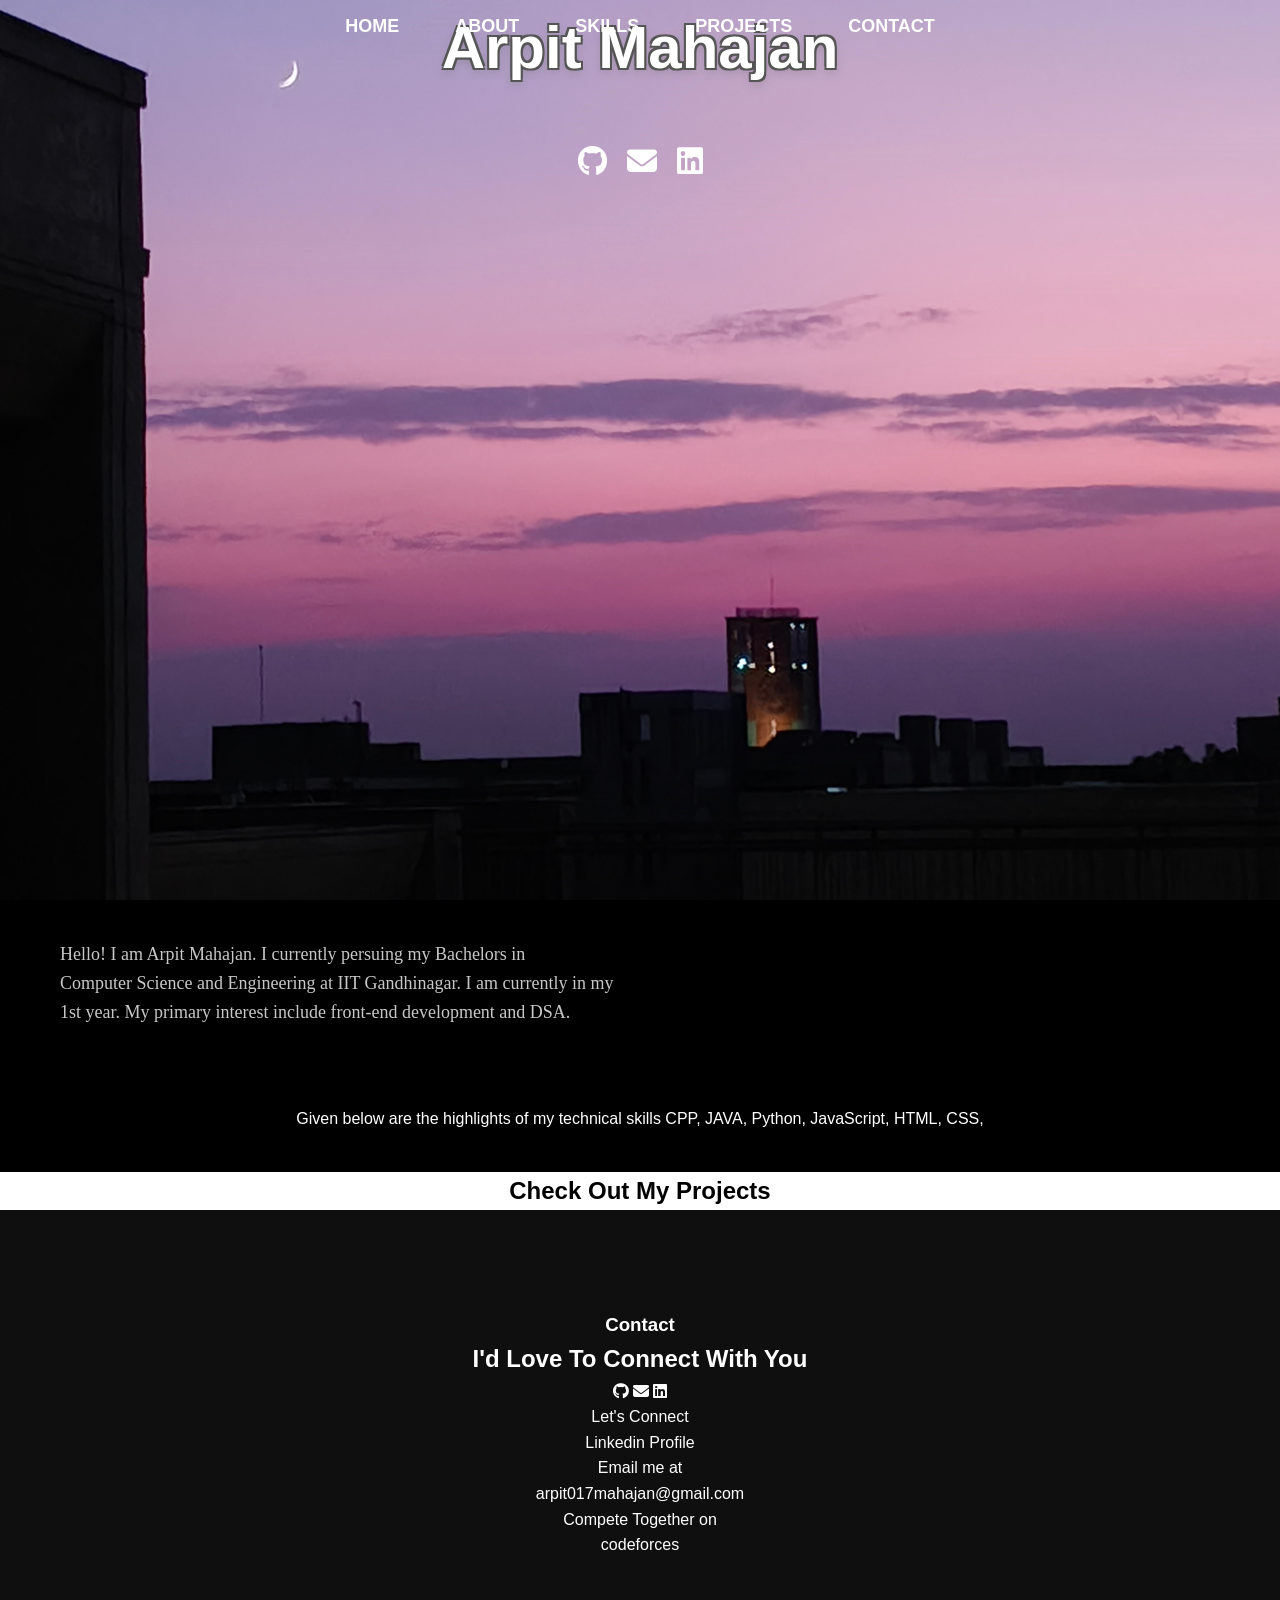
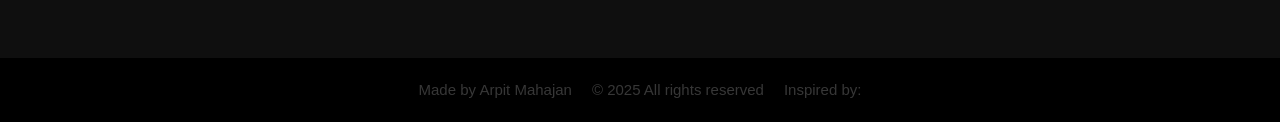
<file: aboutus.html>
<!DOCTYPE html>

<html lang="en">

<head>
    <link rel="stylesheet" href="style.css">
    <link rel="stylesheet" href="https://cdnjs.cloudflare.com/ajax/libs/font-awesome/6.4.0/css/all.min.css">
    <title>Arpit Mahajan</title>
</head>

<body class="Body">


    <div class = "intro">
        <nav class="nav">
            <ul>
                <!-- <li><a href="index.html">Index</a></li> -->
                 <li><a href="#home">HOME</a></li>
                <li><a href="#about">ABOUT</a></li>
                <li><a href="#skills">SKILLS</a></li>
                <li><a href="#projects">PROJECTS</a></li>
                <li><a href="#contact">CONTACT</a></li>
            </ul>
        </nav>

        <div class="heroContent">
            <h1 class="hero" >
                Arpit Mahajan
            </h1>
            <div class="hero-icons">
                <i class="fa-brands fa-github"></i>
                <i class="fa-solid fa-envelope"></i>
                <i class="fa-brands fa-linkedin"></i>
            </div>
        </div>
    </div>

    <section class="about" id="about">Hello! I am Arpit Mahajan. I currently persuing my Bachelors in <br>
        Computer Science and Engineering at IIT Gandhinagar. I am currently in my <br>
        1st year. My primary interest include front-end development and DSA.
    </section>

    <section class="skills" id="skills">
        Given below are the highlights of my technical skills
        CPP, JAVA, Python, JavaScript, HTML, CSS, 
    </section>

    <section class="projects" id="projects">
        <h1> Check Out My Projects </h1>
    </section>

    <section class="contact" id="contact">
        <h3>Contact</h3>
        <h1>I'd Love To Connect With You</h1>

            <i class="fa-brands fa-github"></i>
            <i class="fa-solid fa-envelope"></i>
            <i class="fa-brands fa-linkedin"></i>

            <p>Let's Connect <br> Linkedin Profile </p>
            <p>Email me at <br> arpit017mahajan@gmail.com</p>
            <p>Compete Together on <br> codeforces </p>
           
    </section>

    <footer>
        <ul>
            <li>Made by Arpit Mahajan </li>    
            <li> &copy; 2025 All rights reserved </li>     
            <li> Inspired by: </li>   
        </ul>
        
    </footer>

</body>



</html>
</file>
<file: style.css>
* {
    margin: 0;
    padding: 0;
    text-align: center;
    box-sizing: border-box; 
}

html {
    scroll-behavior: smooth;
}
/* 
.header{
    display: inline block;
    border-bottom:5px white ;
} */

.intro{
  
    background-image: url(images/background.jpg);
    background-position: center;
    background-attachment: fixed;
    object-fit: cover;
    background-size: cover;
    height: 100vh   ;

    display:flex;
    flex-direction: column;

    gap: 30px;
    color: rgb(255, 255, 255);
    list-style-type: none;
}


.hero-content{
    flex:1;
    display:flex;
    flex-direction: column;   
    justify-content: center;
    align-items: center;
    width: 100%;
}


.hero{
    font-family: 'Segoe UI', Tahoma, sans-serif;
    font-size: 60px;
    margin-bottom: 50px;
    text-shadow:
    -2px -2px 0 #555,
     2px -2px 0 #555,
    -2px  2px 0 #555,
     2px  2px 0 #555,
     0px  4px 10px rgba(109, 109, 109, 0.4);
    
}

.hero-icons{
    display: flex;
    gap: 20px; 
    font-size: 30px;
    justify-content: center;
}

.hero-icons a {
    color: white;
    transition: color 0.3s;
}

.hero-icons a:hover {
    color: #767676;
}


.nav ul{
    /* background-color: rgba(255, 255, 255, 0.1); */
    /* background-image: url(background.jpg); */  
    display: flex;
    flex-direction: row;
    gap: 30px;
    justify-content: center;
    font-weight:700;
    font-size: 18px;
    /* background-color: rgb(0, 0, 0); */
    color: white;
    list-style-type: none;

    a{
        text-decoration:none;
        color: rgb(255, 254, 254);
    }
    a:hover {
        color: rgb(0, 0, 0);
    }
    /* a:active {
        color: orange;
    }    */
    a:focus {
        color: rgb(0, 0, 0);
        background-color: rgb(150, 176, 204);
    }
}

nav ul li a {
    color: white;
    text-decoration: none;
    padding: 7px 13px;
    transition: background-color 0.5s;
}

nav ul li a.active {
    color: rgb(255, 0, 128); 
    border: 1px #555;
    border-radius: 3px;
}

.nav {
    /* background-color: rgba(255, 255, 255, 0.1); */
    /* background-image: url(background.jpg); */
    padding: 12px;
    display: flex;
    flex-direction: row;
    gap: 30px;
    justify-content: center;
    font-weight:700;
    font-size: 18px;
    background-color: transparent;
    transition: background-color 0.3s ease; 
    position: fixed; 
    width: 100%;
    z-index: 1000;

}

nav.scrolled {
    background-color: rgba(0, 0, 0, 0.9);
}



body{
    font-family: Arial,sans-serif;/*'Geneva', Tahoma,Verdana, sans-serif*/
    line-height: 1.6;
    width:100%;
    text-align: center;
}





.about{
    font-family:Cambria, Cochin, Georgia, Times, 'Times New Roman', serif;/*'Geneva', Tahoma,Verdana, sans-serif*/
    line-height: 1.6;
    padding:40px 60px ;
    font-size: 18px;
    width:100%;
    background-color: rgb(0, 0, 0);
    color: rgb(199, 199, 199);
    text-align:left;
}
.about p{
    max-width: 600px;    
    margin: 0 auto;
}





.skills{
    font-family: Impact,Arial,sans-serif;/*'Geneva', Tahoma,Verdana, sans-serif*/
    line-height: 1.6;
    padding: 40px 100px;
    width:100%;
    background-color: rgb(0, 0, 0);
    color: rgb(255, 255, 255);
    text-align: center;
}

.skills-container{
    padding: 10px 150px;
    max-width: 1800px;
    display: flex;
    justify-content: center;
    flex-direction: row;
    align-items: flex-start;
    flex-wrap: wrap;
    gap: 70px
}

.skills button{
    margin: 30px;
    padding: 10px 25px;
    font-weight: bold;
    border-radius: 5px;
    background-color: rgba(0, 255, 255, 0.636);
    color: white;
    font-size: large;
    text-align: center;
    border: none;
}

.skills button:hover {
    background-color: rgb(0, 141, 141);
}

.skills-item{
    flex:1;
    padding: 10px; 
    min-width: 300px;
}

.skills-item i{
    font-size: 50px;
    margin: 20px; 
}

.skills-item p{
    font-family:'Times New Roman', Times, serif;
    font-size: 18px;
    text-align: left;
}





.timeline{
    padding:60px 20px 100px 20px;
    margin: 0 auto ; 
    max-width: 900px;
    
}

.timeline-item {
    display: flex; 
    flex-direction: row-reverse;
    justify-content: center;
    align-items: flex-start;
    gap: 20px; 
    margin-bottom: 40px;
    width: 100%;
    max-width: 800px;  
    margin: 0 auto; 
}

.timeline-item h1{
    text-align: left;
    font-size: 24px;
    font-weight: bold;
    /*flex: 50px 0 0 ; 
    width: 400px;*/
}

.timeline-item p{
    text-align: right;
    font-weight:lighter;
    width: 100%;  
    color: rgb(69, 69, 69); 
}

/* .timeline i{
    font-size: 24px;
    color: white; 
    background-color: black;
    padding: 15px; 
    border-radius: 50%; 
} */
i.timelineIcon {
    font-size: 24px;
    color: white; 
    background-color: black;
    flex: 0 0 60px; /* Prevents the circle from squishing */
    width: 60px;
    height: 60px; 
    display: flex;
    justify-content: center;
    align-items: center;
    border-radius: 50%; 
}

.timeline-item {
    display: flex; 
    flex-direction: row-reverse;
    justify-content: center;
    align-items: flex-start; /* Keeps the icon aligned at the top */
    gap: 30px; 
    width: 100%; 
    max-width: 800px; 
    margin: 0 auto 50px auto; /* Restores the 40px gap between items */
    position: relative; /* CRITICAL: Allows the line to position itself accurately */
    z-index: 1; 
}

.timeline-item::after {
    content: '';
    position: absolute;
    top: 30px; 
    bottom: -70px; 
    left: 260px; 
    width: 2px;
    margin-left: -1px; 
    background-color: #d3d3d3; 
    z-index: -1; 
}

.timeline-item:last-child::after {
    display: none;
}

.timelineDate {
    flex: 0 0 200px; 
    margin-top: 18px; /* Nudges the text down to vertically center it with the icon */
}

.timeline h5{
    font-size: medium;
    text-align: left;
    font-weight:lighter;
    color: rgb(69, 69, 69);
    /*width: 400px;*/
}

.title-wrapper {
    display: flex;
    align-items: center;
    gap: 10px; 
}

.cert-icon i {
    font-size: 18px; 
    color: #888;
    background-color: transparent; /* Overrides any background */
}

.cert-icon {
    color: #888; /* A subtle color so it doesn't overpower the title */
    font-size: 0.6em; /* Scales it down relative to the h1 size */
    transition: color 0.2s ease-in-out;
}

.cert-icon:hover {
    color: #007BFF; /* Change this to your theme's primary color */
}

/* Optional: Removes margin from h1 so flexbox handles spacing perfectly */
.timelineTitle {
    margin: 0; 
}


.data{
    flex:1; 
}

.timelineIcon{
    flex: 0 0 auto ;
    width: 60px;
    height: 60px; 

    display: flex;
    justify-content: center;
    align-items: center;
}

.timelineDate{
    flex: 0 0 200px ; 
}





.project{
    font-family: Impact,Arial,sans-serif;/*'Geneva', Tahoma,Verdana, sans-serif*/
    line-height: 1.6;
    padding: 60px 20px 100px 20px;
    width:100%;
    background-color: rgb(234, 234, 234);
    color: rgb(0, 0, 0);
    text-align: center;
}

.project-grid{
    display: grid;
    grid-template-columns: repeat(auto-fit, minmax(300px, 1fr));
    gap:20px; 
    justify-content: center;
    align-items: start;
    margin: 0 auto;
    max-width: 1200px;
}


.project-item{
    border-radius: 8px;
    position: relative;
    display: block;
    width: 100%;
    max-width: 300px;
    height: auto;
    text-decoration: none; 
    overflow: hidden;
    transition: transform 0.5s ease; 
}
/* 
.project-item:hover {
     transform: scale(1.03);  
} */

.project-item img{
    width: 100%;
    max-width: 300px;
    height: auto;
    display: block;
    border-radius: 8px;
    object-fit: cover;
    transition: .3s;
}

.project-item:hover img{
    filter: brightness(0.3);
}

.project-item h1{
    position: absolute;
    top: 30px;
    left: 0;
    right:0; 
    color: white;
    font-weight: bold; 
    padding: 15px;
    font-size: 15px;
    text-align: center;
    opacity: 0;
    z-index: 1;
    transition: opacity 0.4s ease;
}

.project-item p{
    position: absolute;
    top: 60px;
    left: 0;
    right:0; 
    color: white;
    padding: 15px;
    font-size: 10px;
    text-align: center;
    opacity: 0;
    z-index: 1;
    transition: opacity 0.4s ease;
}

.project-item:hover h1{
    opacity: 1;
}
.project-item:hover p{
    opacity: 1;
}





.contact{
    font-family: Impact,Arial,sans-serif;/*'Geneva', Tahoma,Verdana, sans-serif*/
    line-height: 1.6;
    padding: 100px 20px;
    width:100%;
    background-color: rgb(15, 15, 15);
    color: rgb(255, 255, 255);
    text-align: center;
}

.contact-container{
    display: flex;
    justify-content: center;
    align-items: flex-start;
    gap: 80px; 
    flex-wrap: wrap;
}

.contact-item i{    
    display: flex;
    flex-direction: column;
    font-size:60px; 
    margin-bottom:40px;
    transition: color 0.3s; 
}
.contact-item i:hover {
    color: #dbdbdb; /* Light gray on hover */
}
.contact span{
    display: block;
    font-size:20px; 
    margin-bottom:40px;
    gap: 20%; 
}
.contact-item p, .contact-item a {
    font-size: 18px;
    color: #ccc;           
    text-decoration: none;
}



footer ul{
    padding: 20px;
    font-size: 15px;
    width: 100%;
    background-color: rgb(0, 0, 0);
    color: rgb(55, 55, 55);
    list-style-type: none;
    display: flex;
    flex-direction: row;
    gap: 20px;
    justify-content: center;
    

    a{
        text-decoration:none;
        color: rgb(55, 55, 55);
    }

    a:hover {
        color: rgb(0, 0, 0);
        background-color: rgb(150, 176, 204);
    }
        
    a:active {
        color: rgb(0, 0, 0);
    }

    a:focus {
        color: rgb(0, 0, 0);
        background-color: rgb(150, 176, 204);
    }

}







.modal{
    display: none;
    position:fixed; 
    justify-content: center;
    align-items: center;
    z-index: 20;
    width:100%;
    height: auto;
    inset: 0;
    background-color: rgba(0,0,0,0.85); 
    pointer-events: none;
    opacity: 0;
    transition: opacity 0.1s ease-in;

}
.modalContent{
    background: rgb(25, 25, 25);
    height: auto;
    max-width: 500px;
    width:90%;
    overflow: hidden;


    /* transform: translateY(20px);
    transition: transform 0.1s ease; */
}

.modal.active{
    opacity: 1;
    pointer-events: auto;
}

.modal.active .modalContent{
    transform: scale(1) translateY(0);
}


.modal img{
    width: 100%;

}



a.link:hover img{
    filter:brightness(0.4);
    transition: filter 0.2s ease; 
}

#modalH{
    padding-top: 15px;
    color: #2d2d2d;
    background: whitesmoke;
    font-weight: 400;
    font-size: 16px;
    font-weight: bold;
}
#modalText{
    padding: 12px;
    color: #565656;
    font-weight: 300;
    background: whitesmoke;
    font-size: 16px;
    font-family: Arial, Helvetica, sans-serif;
}
#modalLanguage{
    padding-bottom: 20px;
    color: #767676;
    background: whitesmoke;
    font-weight: 200;
    font-size: 15px;
}
.modalFooter{
    padding: 20px;
    padding-left: 40px;
    display: flex;
    flex-direction: row;
    gap: 30px;
    background: rgb(25, 25, 25);
    justify-content: flex-start;

    background-color: rgb(25, 25, 25);
}
.modalFooter button{
    font-weight:700;
    font-size: 14px;
    color: white;
    background-color: rgb(25, 25, 25);
    border: none;
}
.modalFooter button:hover {
        color: rgb(255, 119, 0);
    }
@media (max-width:815px) {

    
}
</file>
